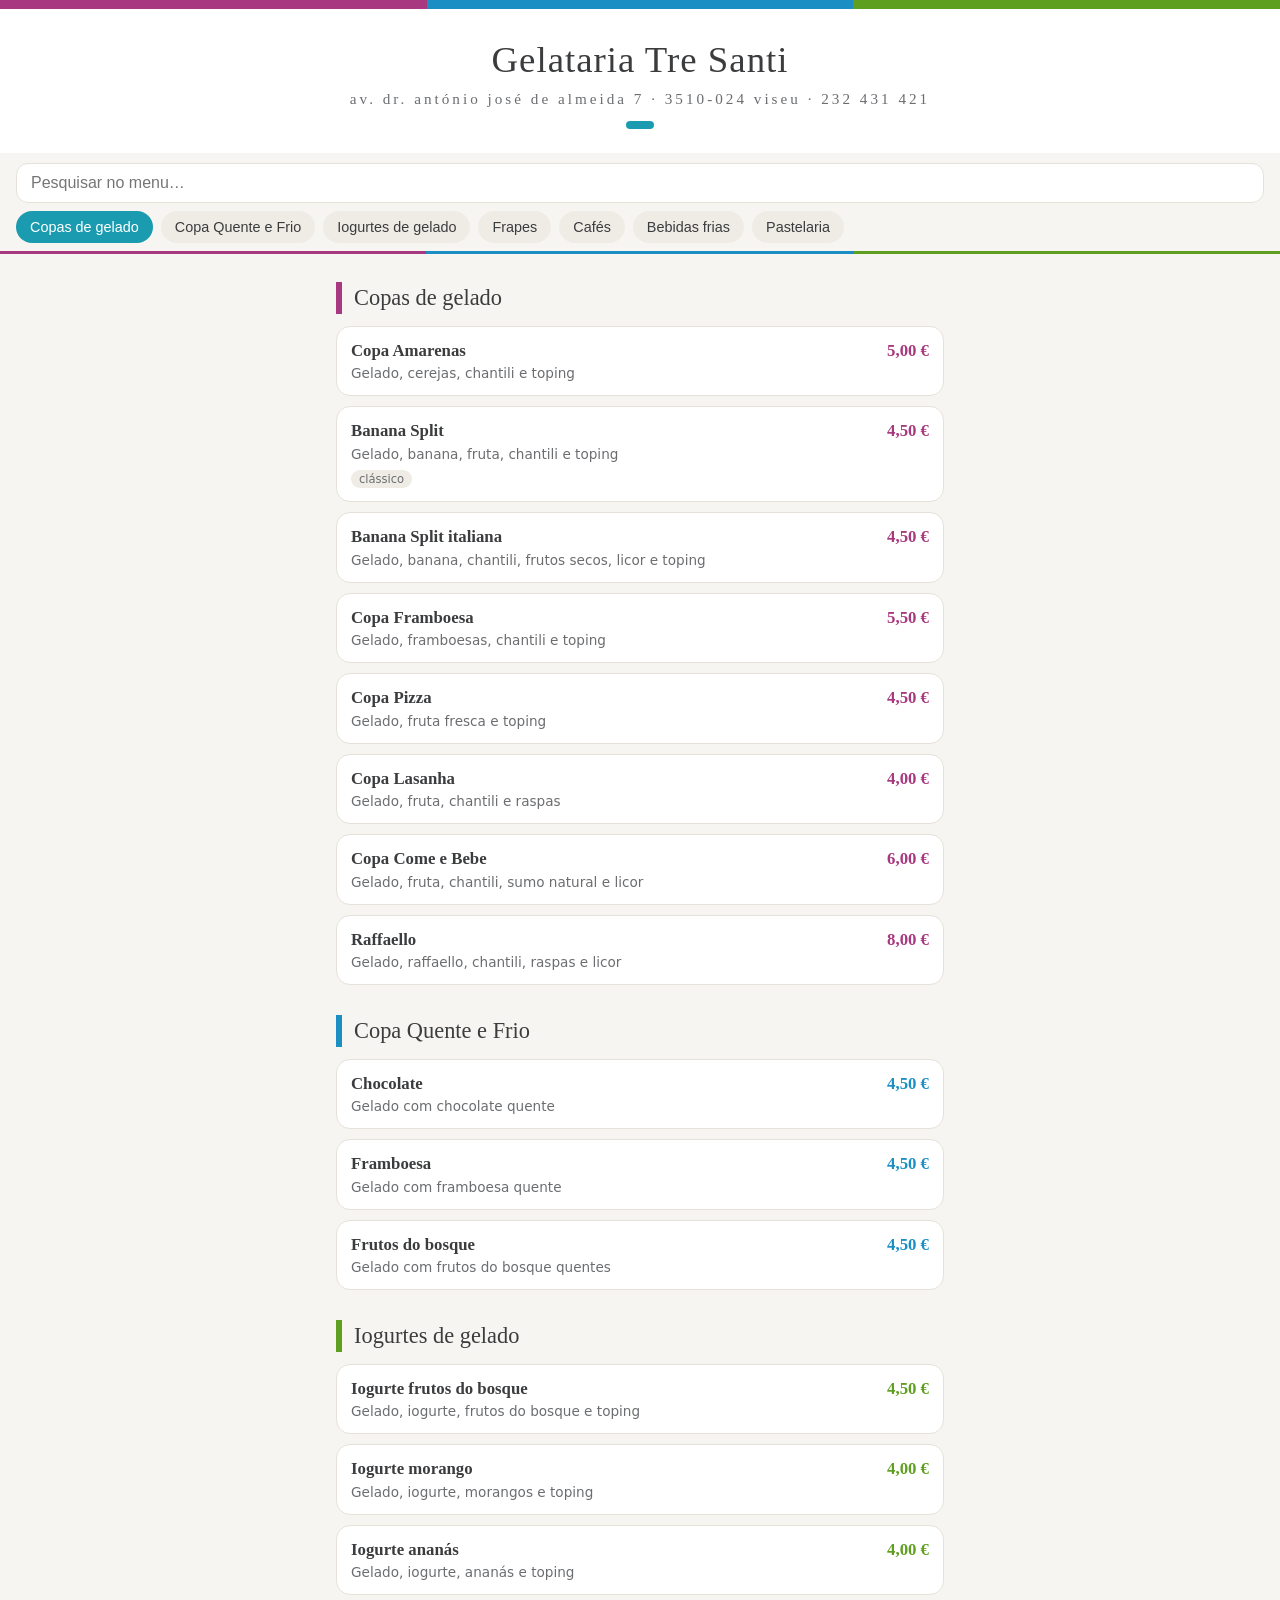
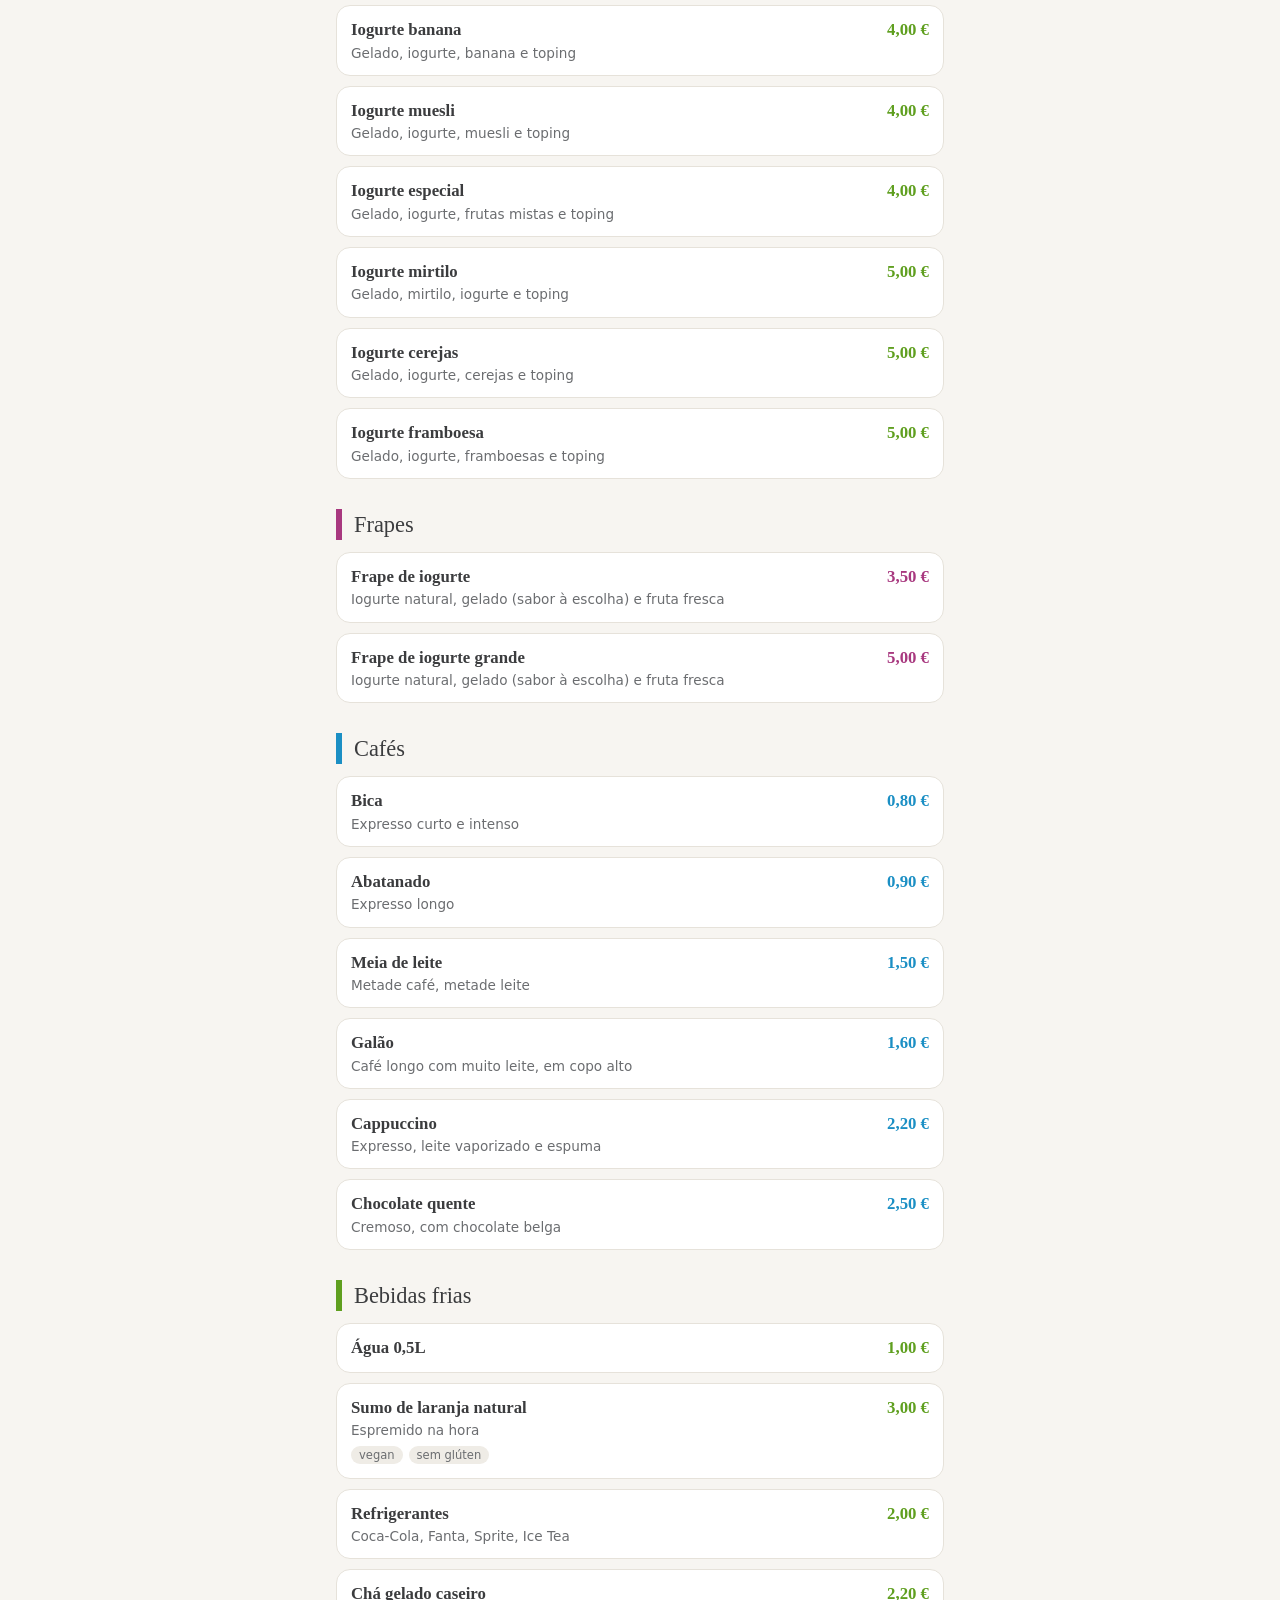
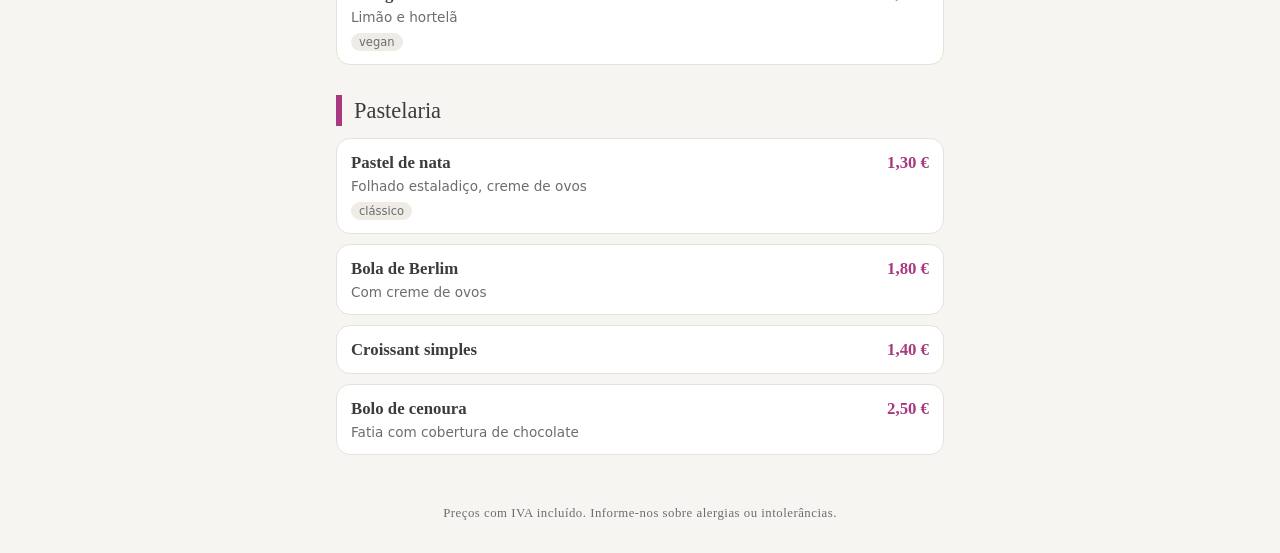
<file: index.html>
<!doctype html>
<html lang="pt">
<head>
<meta charset="utf-8">
<meta name="viewport" content="width=device-width, initial-scale=1">
<title>Menu · Café Exemplo</title>
<meta name="theme-color" content="#2b1d14">
<link rel="stylesheet" href="css/styles.css">
</head>
<body>

<header>
  <h1 id="nome"></h1>
  <p id="info"></p>
  <span class="mesa" id="mesa" hidden></span>
</header>

<div class="sticky">
  <div class="search"><input id="q" type="search" placeholder="Pesquisar no menu…" autocomplete="off"></div>
  <nav id="nav"></nav>
</div>

<main id="menu"></main>
<p class="empty" id="empty">Nada encontrado 🤷</p>
<footer id="foot"></footer>

<!-- A ordem importa: data → utils → header/menu → main -->
<script src="js/data.js"></script>
<script src="js/utils.js"></script>
<script src="js/header.js"></script>
<script src="js/menu.js"></script>
<script src="js/main.js"></script>
</body>
</html>
</file>
<file: css/styles.css>
/* Gelataria Tre Santi — Viseu
   Paleta retirada do logótipo e da loja:
   magenta / azul / verde (faixas), cinzento "Santi", turquesa e mostarda (cadeiras) */
:root {
  color-scheme: light;
  --bg: #f7f5f1; --card: #ffffff; --text: #3b3c3e; --muted: #6b6d70;   /* branco-pérola, cinzento "Santi" */
  --accent: #a8387f;            /* magenta do logótipo */
  --magenta: #a8387f; --blue: #1b8fc4; --green: #5f9f1f;
  --teal: #1a9bb0; --mustard: #e8a920;
  --line: #e6e2da; --chip: #efece6;
  --serif: "Palatino Linotype", Palatino, "Book Antiqua", Georgia, "Times New Roman", serif;
}
/* Tema escuro: só quando ativado (html[data-theme="dark"]), nunca por defeito */
:root[data-theme="dark"] {
  color-scheme: dark;
  --bg: #1c1d1f; --card: #26272a; --text: #eceded; --muted: #a2a4a8;
  --accent: #d65aa6; --magenta: #d65aa6; --blue: #3ab0e6; --green: #86cc3c;
  --teal: #3cc0d4; --mustard: #f2bd3d;
  --line: #38393d; --chip: #303135;
}
* { box-sizing: border-box; }
html { scroll-behavior: smooth; }
body { margin: 0; background: var(--bg); color: var(--text);
       font-family: system-ui, -apple-system, "Segoe UI", Roboto, sans-serif; line-height: 1.4; }

/* Cabeçalho — faixas tricolores como no logótipo */
header { position: relative; padding: 34px 20px 18px; text-align: center; background: var(--card); }
header::before { content: ""; position: absolute; top: 0; left: 0; right: 0; height: 9px;
  background: linear-gradient(to right, var(--magenta) 0 33.33%, var(--blue) 33.33% 66.66%, var(--green) 66.66% 100%); }
header h1 { margin: 0; font-family: var(--serif); font-weight: 500; font-size: 2.3rem;
            letter-spacing: 1px; color: var(--text); }
header p { margin: 2px 0 0; color: var(--muted); font-family: var(--serif);
           font-size: .95rem; letter-spacing: 3px; text-transform: lowercase; }
.mesa { display: inline-block; margin-top: 12px; padding: 4px 14px; border-radius: 99px;
        background: var(--teal); color: #fff; font-size: .8rem; font-weight: 600; }

/* Pesquisa + navegação */
.sticky { position: sticky; top: 0; z-index: 10; background: var(--bg);
          border-bottom: 3px solid transparent;
          border-image: linear-gradient(to right, var(--magenta) 0 33.33%, var(--blue) 33.33% 66.66%, var(--green) 66.66% 100%) 1;
          padding: 10px 0 8px; }
.search { margin: 0 16px 8px; }
.search input { width: 100%; padding: 10px 14px; border-radius: 12px; border: 1px solid var(--line);
                background: var(--card); color: var(--text); font-size: 1rem; }
.search input:focus { outline: 2px solid var(--blue); outline-offset: 1px; }
nav { display: flex; gap: 8px; overflow-x: auto; padding: 0 16px; scrollbar-width: none; }
nav::-webkit-scrollbar { display: none; }
nav button { flex: none; border: 0; padding: 8px 14px; border-radius: 99px; background: var(--chip);
             color: var(--text); font-size: .9rem; cursor: pointer; }
nav button.active { background: var(--teal); color: #fff; }

/* Lista do menu */
main { max-width: 640px; margin: 0 auto; padding: 8px 16px 40px; }
section { padding-top: 20px; scroll-margin-top: 110px; }
section h2 { margin: 0 0 12px; padding-left: 12px; font-family: var(--serif); font-weight: 500;
             font-size: 1.4rem; color: var(--text); border-left: 6px solid var(--magenta); }
section:nth-of-type(3n+2) h2 { border-left-color: var(--blue); }
section:nth-of-type(3n+3) h2 { border-left-color: var(--green); }
.item { background: var(--card); border: 1px solid var(--line); border-radius: 14px;
        padding: 12px 14px; margin-bottom: 10px; display: flex; gap: 12px; justify-content: space-between; }
.item h3 { margin: 0; font-family: var(--serif); font-weight: 600; font-size: 1.05rem; }
.item p { margin: 2px 0 0; color: var(--muted); font-size: .85rem; }
.price { font-family: var(--serif); font-weight: 700; font-size: 1.05rem; color: var(--magenta); white-space: nowrap; }
section:nth-of-type(3n+2) .price { color: var(--blue); }
section:nth-of-type(3n+3) .price { color: var(--green); }
.tag { display: inline-block; margin: 6px 6px 0 0; padding: 1px 8px; border-radius: 99px;
       background: var(--chip); font-size: .72rem; color: var(--muted); }
.item.out { opacity: .5; }
.item.out .price { text-decoration: line-through; }

/* Estados */
.empty { text-align: center; color: var(--muted); padding: 40px 0; display: none; }
footer { text-align: center; color: var(--muted); font-size: .8rem; padding: 0 20px 30px;
         font-family: var(--serif); letter-spacing: .5px; }
</file>
